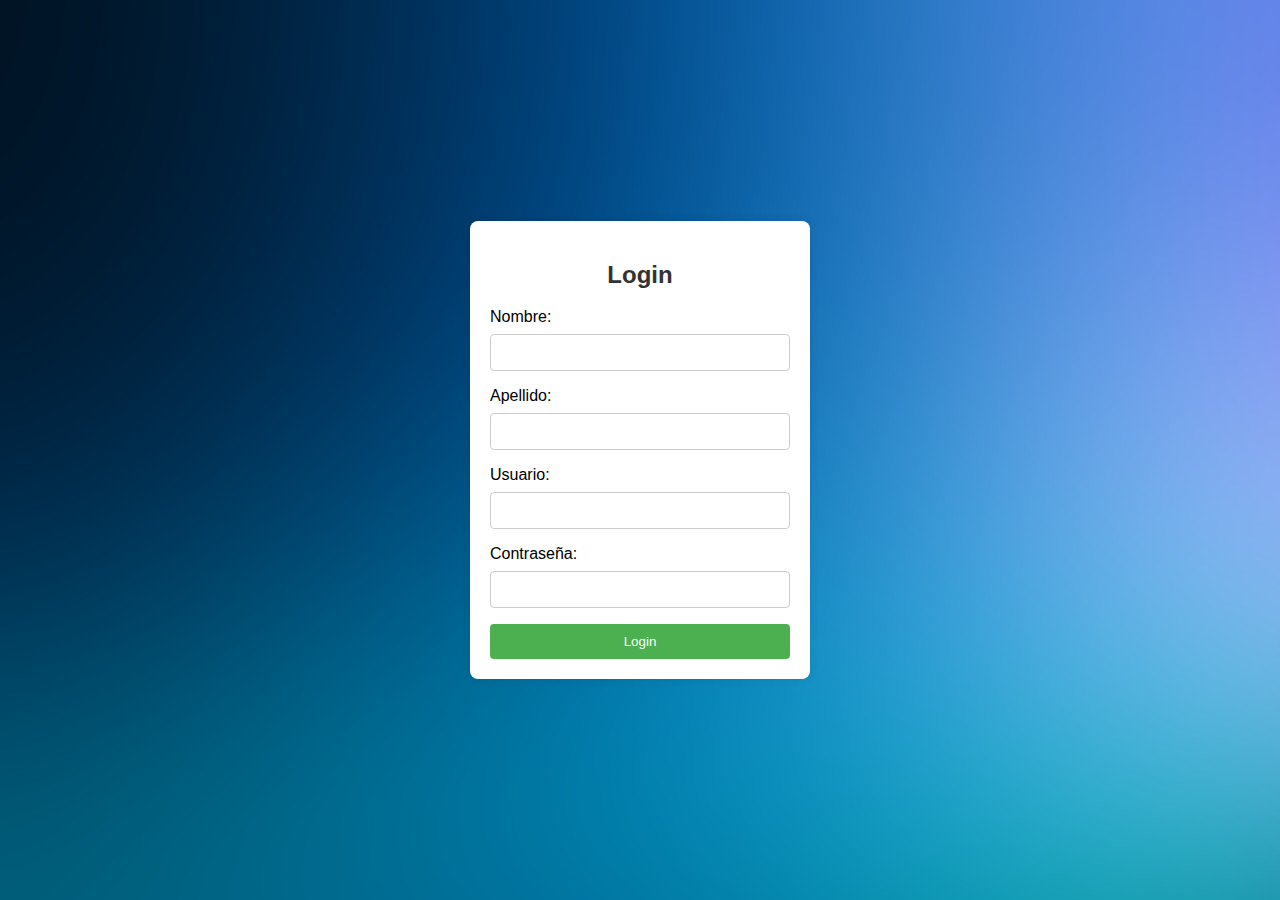
<file: index.html>
<!DOCTYPE html>
<html lang="en">
<head>
    <meta charset="UTF-8">
    <meta name="viewport" content="width=device-width, initial-scale=1.0">
    <title>Login Form</title>
    <link rel="stylesheet" href="stylologin.css">
</head>
<body>
    <div class="login-container">
        <h2>Login</h2>
        <form id="loginForm">
            <label for="nombre">Nombre:</label>
            <input type="text" id="nombre" name="nombre" required>
			
			<label for="apellido">Apellido:</label>
            <input type="text" id="apellido" name="apellido" required>
			
			<label for="username">Usuario:</label>
            <input type="text" id="username" name="username" required>
			
            <label for="password">Contraseña:</label>
            <input type="password" id="password" name="password" required>

            <button type="button" onclick="validateLogin()">Login</button>
        </form>
        <p id="error-message" style="color: red; display: none;">Usuario o contraseña incorrectos</p>
    </div>

    <script src="login.js"></script>
</body>
</html>
</file>
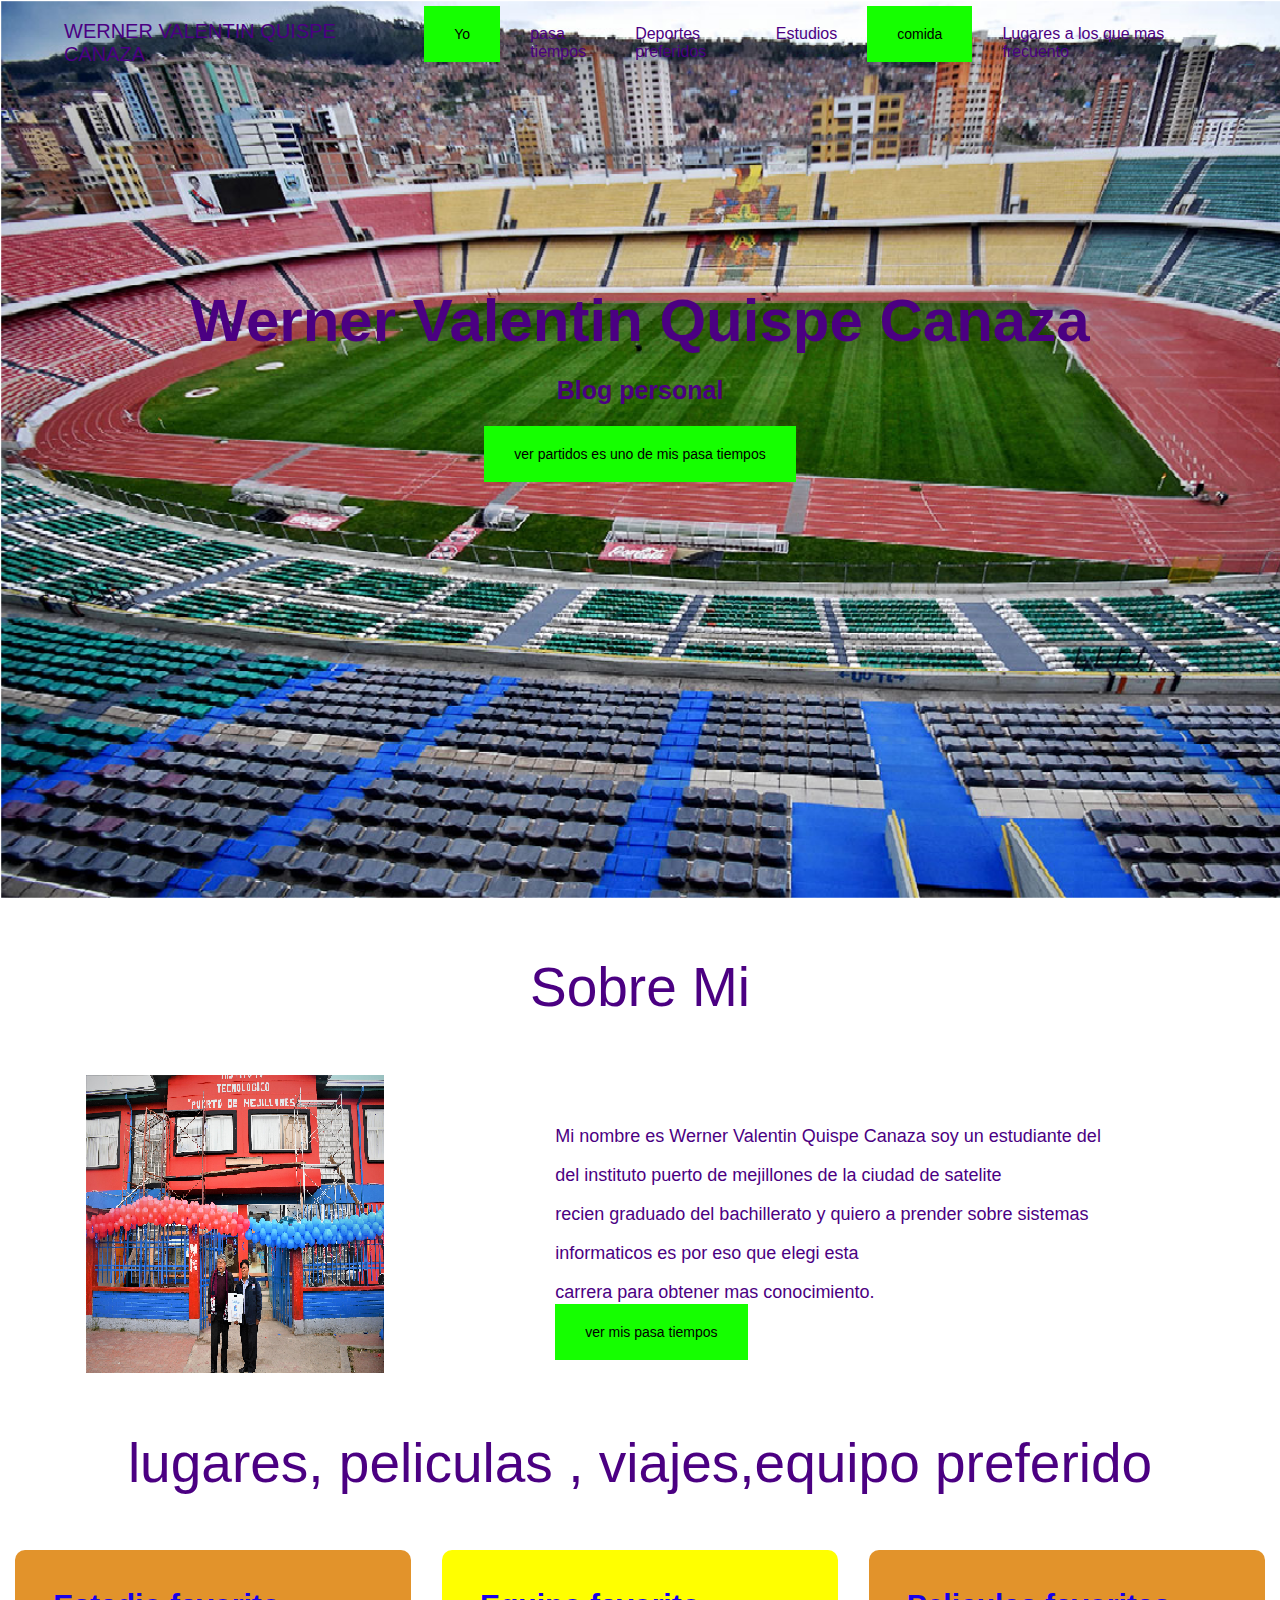
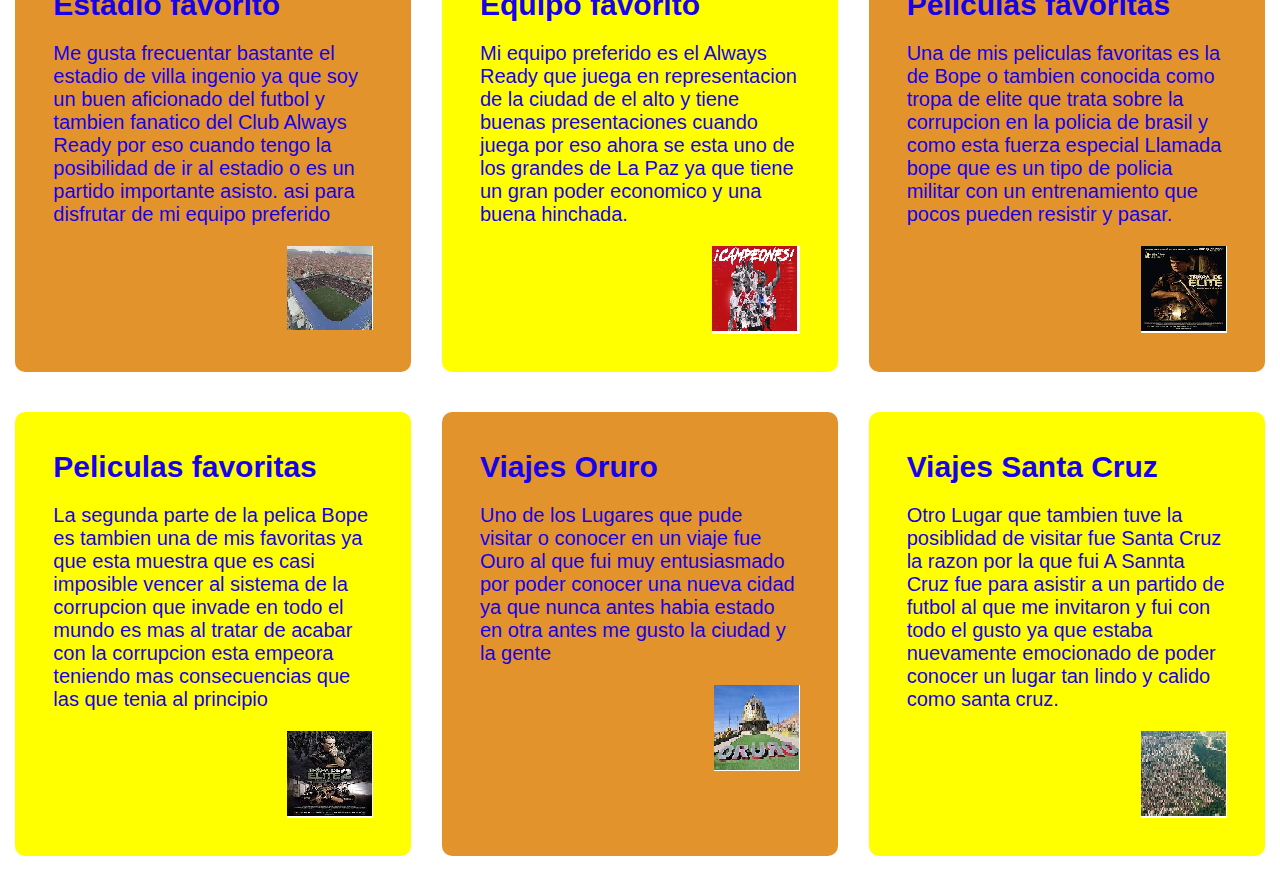
<file: pagina.html>
<!DOCTYPE html>
<html lang="en">
<head>
    <meta charset="UTF-8">
    <meta http-equiv="X-UA-Compatible" content="IE=edge">
    <meta name="viewport" content="width=device-width, initial-scale=1.0">
    <title>WERNER QUISPE-ESTUDIANTE</title>
    <link rel="stylesheet" href="style/miblog.css">
    <link rel="preconnect" href="https://fonts.google.com">
    
</head>
    
    <body>
        <header>
      <div class="contenedor">
    <div class="menu">
        <!--texto-->
      <p>WERNER VALENTIN QUISPE CANAZA</p>
      <!--navegacion-->
      <nav>
        <!--lista deshordenada ordenada-->
        <ul class="navegacion">
              <li> <a href="xd">Yo</a></li>
              <li>pasa tiempos</li>
               <li>Deportes preferidos</li>
             <li> Estudios</li>       
              <li> <a href="xd">comida </a></li>
             <li>Lugares a los que mas frecuento</li>
            
      </ul>
    </nav>
  </div>
  <div class="titular">
    <h1>Werner Valentin Quispe Canaza</h1>
    <h2>Blog personal</h2>
    <a href="https://www.youtube.com/watch?v=YkJJIgp7v3o&t=540s"
    target="_blank"> ver partidos es uno de mis pasa tiempos</a>

    
           </div>
  </div>
</header>
<!--Desde a qui sobre mi-->
<section>
    <h3>Sobre Mi</h3>

    <div class="contenedor-sobremi">
        <img src="img/meiilones 3.png" alt="mejillones"
        title="WERNER VALENTIN QUISPE CANAZA">
        <disv class="contenedor-parrafo-y-boton">
<p>Mi nombre es Werner Valentin Quispe Canaza 
  soy un estudiante del <p>
del instituto puerto de mejillones 
de la ciudad de satelite</p>
recien graduado del bachillerato y quiero a
prender sobre sistemas <p>
informaticos es por eso que elegi esta </p>
carrera para obtener mas 
conocimiento.
           </p>
         <a href="https://www.youtube.com/watch?v=lmP2ev58swg">ver mis pasa tiempos</a>
      </div>
    </div>
</section>



<section>
<h3>lugares, peliculas , viajes,equipo preferido</h3>
<div class="contenedor-servicios">
<div class="servicio violeta">
<h4>Estadio  favorito</h4>
<p>Me gusta frecuentar bastante el estadio de villa ingenio ya que soy
  un buen aficionado del futbol y tambien fanatico del Club Always Ready
  por eso cuando tengo la posibilidad de ir al estadio o es un partido 
  importante asisto.
  asi para disfrutar de mi equipo preferido 

</p>
<img src="img/estadio de villa ingenio pagina web.png" alt="">
</div>
<div class="servicio celeste">
<h4>Equipo favorito</h4>
<p>Mi equipo preferido es el Always Ready que juega en representacion de 
  la ciudad de el alto y tiene buenas presentaciones cuando juega 
  por eso ahora se esta uno de los grandes de La Paz ya que tiene un gran poder
  economico y una buena hinchada.

</p>
<img src="img/always ready pagina web.png" alt="">
</div>



<div class="servicio violeta">
<h4>Peliculas favoritas</h4>
<p>Una de mis peliculas favoritas es la de Bope o tambien conocida como tropa de elite
  que trata sobre la corrupcion en la policia de brasil y como esta fuerza especial 
  Llamada bope que es un tipo de policia militar con un entrenamiento que 
  pocos pueden resistir y pasar. 

</p>
<img src="img/bope 1 para pagina web.png" alt="">
</div>

  <div class="servicio celeste">
<h4>Peliculas favoritas</h4>
<p>La segunda parte de la pelica Bope es tambien una de mis favoritas ya que esta muestra
  que es casi imposible vencer al sistema de la corrupcion que invade en todo el mundo
  es mas al tratar de acabar con la corrupcion esta empeora teniendo mas consecuencias que 
  las que tenia al principio

</p>
<img src="img/bope 2 para pagina web.png" alt="">
</div>
<div class="servicio violeta">
  
<h4>Viajes Oruro</h4>
<p>Uno de los Lugares que pude visitar o conocer en un viaje fue Ouro al que fui muy entusiasmado
  por poder conocer una nueva cidad ya que nunca antes habia estado en otra antes
  me gusto la ciudad y la gente 

</p>
<img src="img/oruro pagina web.png" alt="">
</div>
<div class="servicio celeste">
  
  <h4>Viajes Santa Cruz</h4>
  <p>Otro Lugar que tambien tuve la posiblidad de visitar fue Santa Cruz la razon por la que fui
    A Sannta Cruz fue para asistir a un partido de futbol al que me invitaron y fui con todo
    el gusto ya que estaba nuevamente emocionado de poder conocer un lugar tan lindo y  calido 
    como santa cruz.
  
  </p>
  <img src="img/santa cruz para pagina web.png" alt="">
  </div>
</div>
</section>


</body>
</html>
</file>
<file: stylologin.css>
body {
    font-family: 'Arial', sans-serif;
    margin: 0;
    padding: 0;
    background-color: #f0f0f0;
    display: flex;
    align-items: center;
    justify-content: center;
    height: 100vh;
	background-image: url('fondo.jpeg');
}

.login-container {
    background-color: #fff;
    padding: 20px;
    border-radius: 8px;
    box-shadow: 0 0 10px rgba(0, 0, 0, 0.1);
    width: 300px;
}

h2 {
    text-align: center;
    color: #333;
}

form {
    display: flex;
    flex-direction: column;
}

label {
    margin-bottom: 8px;
}

input {
    padding: 10px;
    margin-bottom: 16px;
    border: 1px solid #ccc;
    border-radius: 4px;
}

button {
    background-color: #4caf50;
    color: #fff;
    padding: 10px;
    border: none;
    border-radius: 4px;
    cursor: pointer;
}

button:hover {
    background-color: #45a049;
}

#error-message {
    color: red;
    display: none;
    text-align: center;
}
</file>
<file: style/miblog.css>
body{
font-family:Arial, Helvetica, sans-serif;
margin: 0;
padding: 0;
color:indigo;
}
p{
    font-size: 20px;
}
li{
    list-style: none;
    margin-right: 30px;
}
.menu{
    display: flex;
    justify-content: space-between;
    align-items: center;
}

ul{
    display: flex;
}
.titular{
    text-align: center;
    margin-top: 200px;
}

h1{
    font-size: 60px;
    margin: 0;
}

h2{
    font-size: 25px;
    margin-bottom: 40px;
}
a{
    font-size: 14px;
    background-color: rgb(21, 255, 0);
    padding-top: 20px;
    padding-right: 30px;
    padding-bottom: 20px;
    padding-left: 30px;
    text-decoration: none;
    color:black;
}
header{
    background: url(../img/estadio\ 3.png);
    height: 100vh;
    background-size: cover;
}

.contenedor{
    max-width: 1280px;
    width: 90%;
    margin: auto;
}

h3{
    text-align: center;
    font-size: 55px;
    font-weight: normal;
}
.contenedor-sobremi{
    
    display: flex;
    justify-content: space-around;
    align-items: center;
    
}
.contenedor-parrafo-y-boton{
    width: 50%;
    font-size: 18px;
}

.contenedor-parrafo-y-boton p {
   font-size: 18px;
}
.p-ultimo{
    margin-bottom: 40px;
}

.contenedor-servicios{
    display: flex;
    flex-wrap:wrap;
    justify-content: space-around;
    
}
.servicio{
    width: 25%;
    padding: 38px;
    border-radius: 10px;
    margin-bottom: 40px;
    color: rgb(23, 0, 235);
}
.violeta{
    background: rgb(226, 147, 43);
}
.celeste{
    background: yellow;
}
.servicio h4{
    font-size: 30px;
    margin: 0%;
}
.servicio img{
    float:right;
}
</file>
